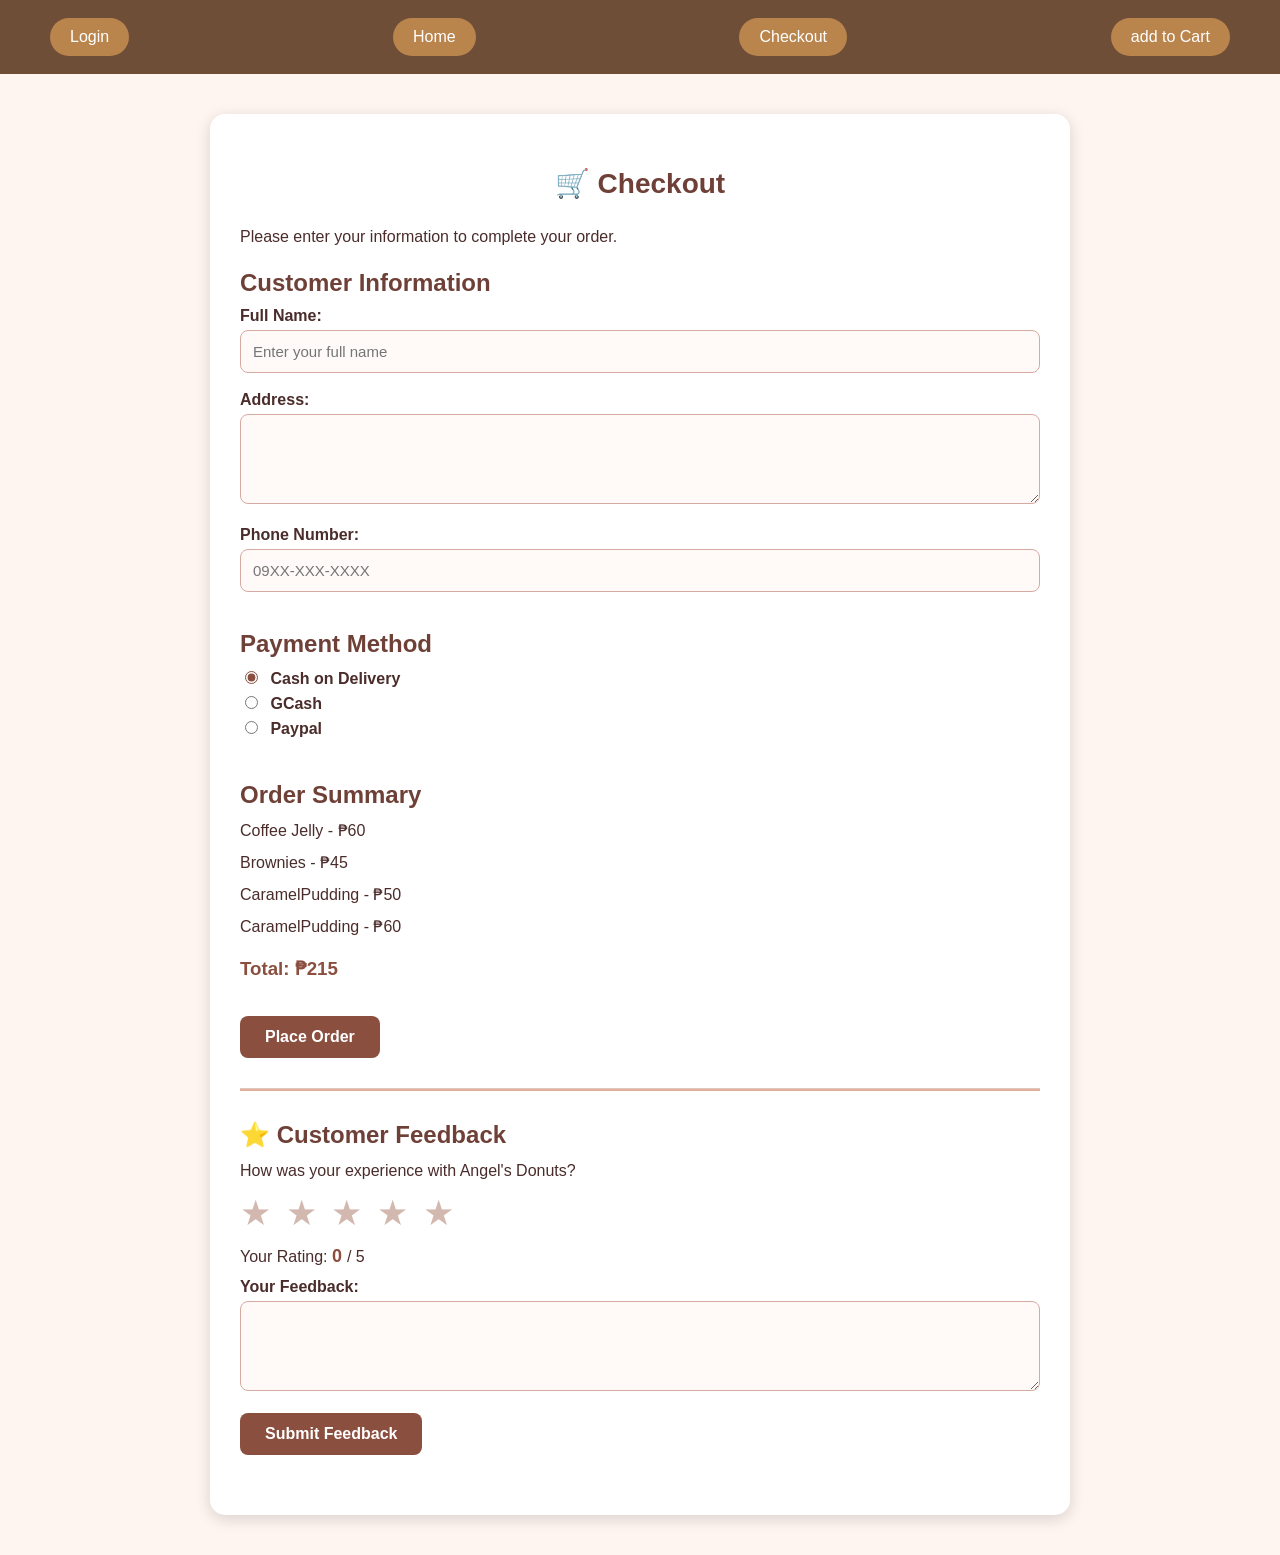
<file: checkout.html>
<!DOCTYPE html>
<html>
<head>

    <title>Checkout - Cart -Bean & bliss cafe</title>

    <!-- External CSS -->
    <link rel="stylesheet" href="checkout.css">

</head>

<body>

 <!-- Header -->
    <header>

        <nav>
            <a href="index.html">Login</a>
            <a href="home page.html">Home</a>
            <a href="checkout.html">Checkout</a>
            <a href="add to cart.html">add to Cart</a>
        </nav>

    </header>

    <!-- CHECKOUT -->

    <main>

        <h2>🛒 Checkout</h2>

        <p>Please enter your information to complete your order.</p>


        <!-- CUSTOMER INFORMATION -->

        <section>

            <h2>Customer Information</h2>

            <form onsubmit="placeOrder(event)">

                <label>Full Name:</label>
                <br>

                <input
                    type="text"
                    id="name"
                    placeholder="Enter your full name"
                    required>

                <br><br>


                <label>Address:</label>
                <br>

                <textarea
                    id="address"
                    placeholder="Enter your address"
                    required>
                </textarea>

                <br><br>


                <label>Phone Number:</label>
                <br>

                <input
                    type="text"
                    id="phone"
                    placeholder="09XX-XXX-XXXX"
                    required>

                <br><br>


                <!-- PAYMENT -->

                <h2>Payment Method</h2>

                <label>

                    <input
                        type="radio"
                        name="payment"
                        value="Cash on Delivery"
                        checked>

                    Cash on Delivery
                </label>
                <br>
                <label>
                    <input
                        type="radio"
                        name="payment"
                        value="GCash">

                    GCash
                </label>
                <br>
                <label>
                    <input
                        type="radio"
                        name="payment"
                        value="Pay on Pickup">
                    Paypal

                </label>

                <br><br>

                <!-- ORDER SUMMARY -->

                <h2>Order Summary</h2>

                <p> Coffee Jelly - ₱60</p>

                <p>Brownies - ₱45</p>

                <p> CaramelPudding - ₱50</p>

                <p>CaramelPudding - ₱60</p>

                <h3>Total: ₱215</h3>

                <br>

                <!-- PLACE ORDER -->

                <button type="submit">

                    Place Order

                </button>

            </form>

        </section>

        <hr>

        <!-- STAR FEEDBACK -->

        <section>

            <h2>⭐ Customer Feedback</h2>

            <p>How was your experience with Angel's Donuts?</p>

            <div id="stars">

                <span onclick="rate(1)">★</span>

                <span onclick="rate(2)">★</span>

                <span onclick="rate(3)">★</span>

                <span onclick="rate(4)">★</span>

                <span onclick="rate(5)">★</span>

            </div>

            <p>

                Your Rating:

                <strong id="rating">
                    0
                </strong>

                / 5

            </p>

            <label>Your Feedback:</label>

            <br>

            <textarea
                id="feedback"
                placeholder="Write your feedback here...">
            </textarea>

            <br><br>

            <button onclick="submitFeedback()">

                Submit Feedback

            </button>

            <p id="feedbackMessage"></p>

        </section>

    </main>

 <!-- JAVASCRIPT -->

    <script>

        let selectedRating = 0;


        // STAR RATING

        function rate(number) {

            selectedRating = number;

            document.getElementById("rating").innerHTML =
                number;

            let stars =
                document.querySelectorAll("#stars span");


            stars.forEach(function(star, index) {

                if(index < number) {

                    star.style.color = "gold";

                } else {

                    star.style.color = "gray";

                }

            });

        }


        // FEEDBACK

        function submitFeedback() {

            let feedback =
                document.getElementById("feedback").value;


            if(selectedRating === 0) {

                alert("Please select a star rating.");

                return;

            }


            if(feedback === "") {

                alert("Please write your feedback.");

                return;

            }


            document.getElementById(
                "feedbackMessage"
            ).innerHTML =
                "⭐ Thank you for your " +
                selectedRating +
                "-star feedback!";


            document.getElementById(
                "feedback"
            ).value = "";

        }

        // CHECKOUT

        function placeOrder(event) {

            event.preventDefault();


            let name =
                document.getElementById("name").value;


            alert(
                "🎉 Order Successful!\n\n" +
                "Thank you, " +
                name +
                "!\n" +
                "Your Angel's Donuts order has been placed."
            );

        }

    </script>

</body>

</html>
</file>
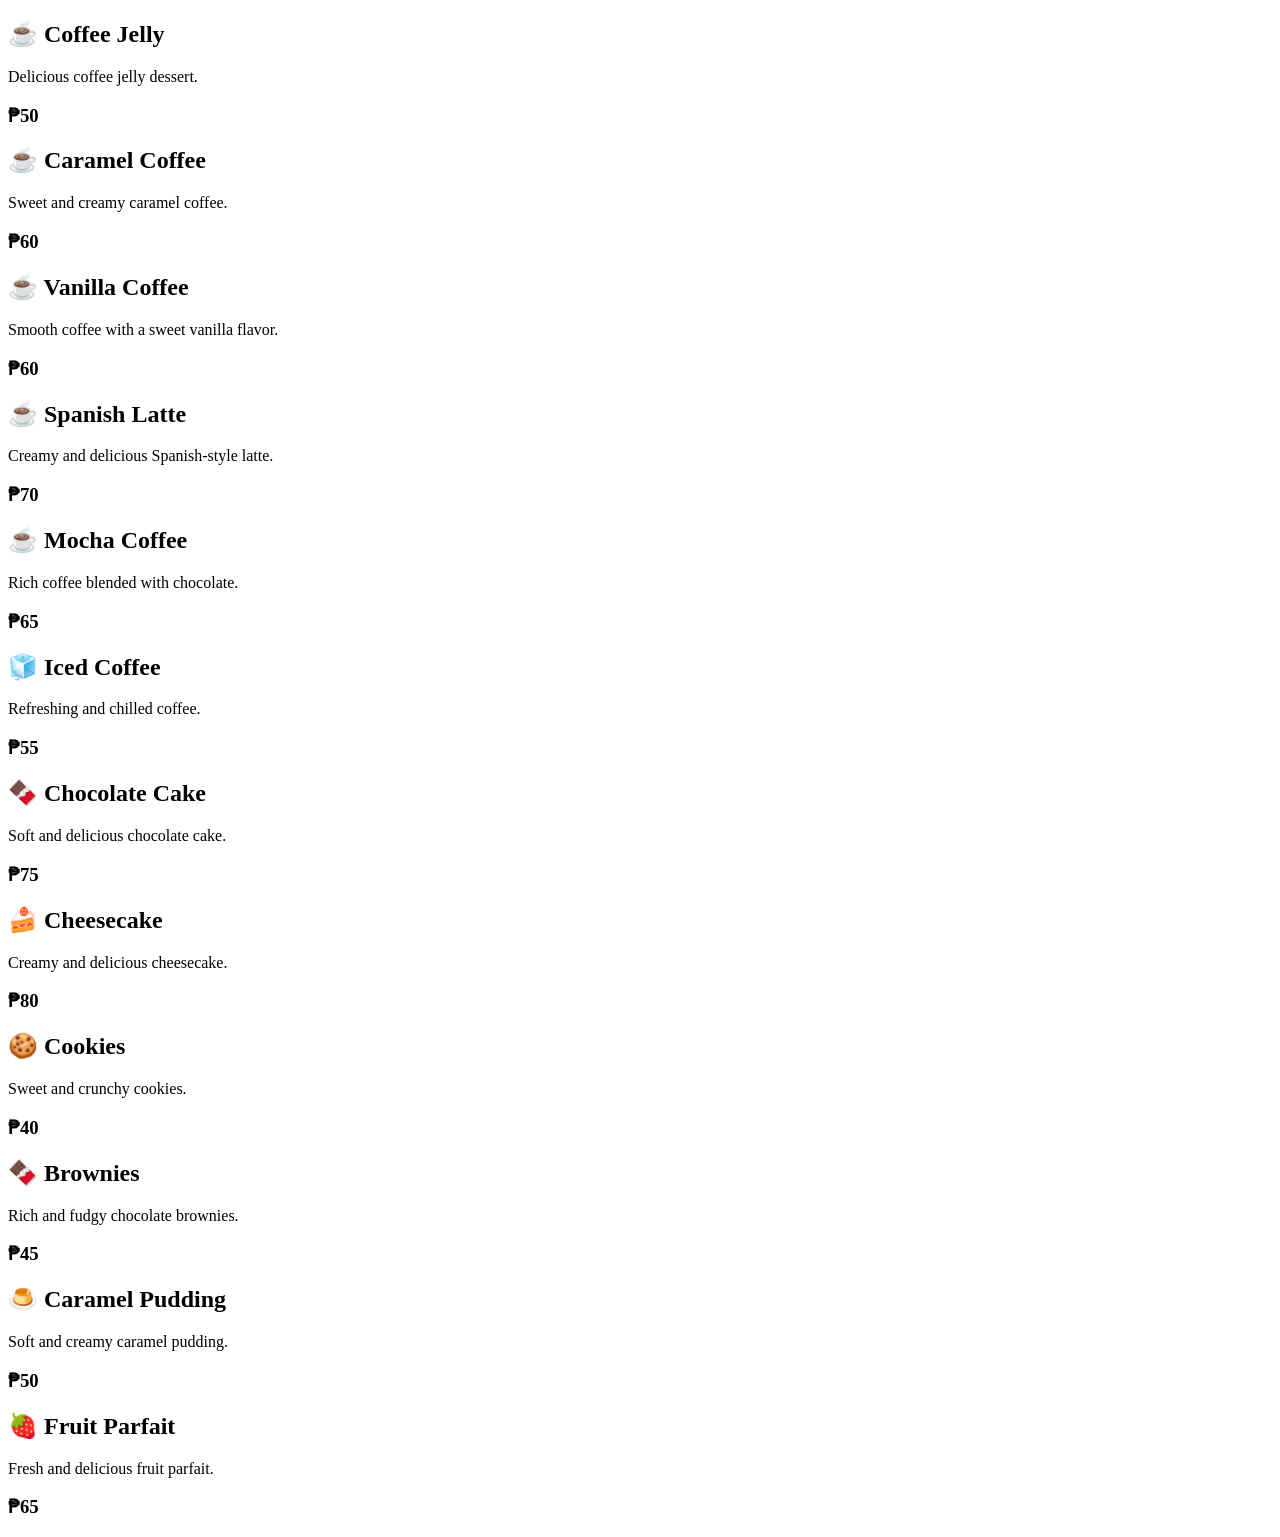
<file: search bar.html>
<!DOCTYPE html>
<html>
    
<body> 
<section id="products">

    <div class="product">
        <h2>☕ Coffee Jelly</h2>
        <p>Delicious coffee jelly dessert.</p>
        <h3>₱50</h3>
    </div>

    <div class="product">
        <h2>☕ Caramel Coffee</h2>
        <p>Sweet and creamy caramel coffee.</p>
        <h3>₱60</h3>
    </div>

    <div class="product">
        <h2>☕ Vanilla Coffee</h2>
        <p>Smooth coffee with a sweet vanilla flavor.</p>
        <h3>₱60</h3>
    </div>

    <div class="product">
        <h2>☕ Spanish Latte</h2>
        <p>Creamy and delicious Spanish-style latte.</p>
        <h3>₱70</h3>
    </div>

    <div class="product">
        <h2>☕ Mocha Coffee</h2>
        <p>Rich coffee blended with chocolate.</p>
        <h3>₱65</h3>
    </div>

    <div class="product">
        <h2>🧊 Iced Coffee</h2>
        <p>Refreshing and chilled coffee.</p>
        <h3>₱55</h3>
    </div>

    <div class="product">
        <h2>🍫 Chocolate Cake</h2>
        <p>Soft and delicious chocolate cake.</p>
        <h3>₱75</h3>
    </div>

    <div class="product">
        <h2>🍰 Cheesecake</h2>
        <p>Creamy and delicious cheesecake.</p>
        <h3>₱80</h3>
    </div>

    <div class="product">
        <h2>🍪 Cookies</h2>
        <p>Sweet and crunchy cookies.</p>
        <h3>₱40</h3>
    </div>

    <div class="product">
        <h2>🍫 Brownies</h2>
        <p>Rich and fudgy chocolate brownies.</p>
        <h3>₱45</h3>
    </div>

    <div class="product">
        <h2>🍮 Caramel Pudding</h2>
        <p>Soft and creamy caramel pudding.</p>
        <h3>₱50</h3>
    </div>

    <div class="product">
        <h2>🍓 Fruit Parfait</h2>
        <p>Fresh and delicious fruit parfait.</p>
        <h3>₱65</h3>
    </div>

</section>

<script>
function searchProducts() {

    let searchInput = document.getElementById("searchInput").value.toLowerCase();

    let products = document.querySelectorAll(".product");

    products.forEach(function(product) {

        let productName = product.querySelector("h2").textContent.toLowerCase();

        if (productName.includes(searchInput)) {
            product.style.display = "block";
        } else {
            product.style.display = "none";
        }

    });
}
</script

</body>
</html>
</file>
<file: checkout.css>
/* GENERAL */
body {
    font-family: Arial, sans-serif;
    background-color: #fff5f0;
    color: #4a2c2a;
    margin: 0;
    padding: 0;
}

/* ===== NAVIGATION BAR ===== */

nav {
     background-color: #6f4e37;
     color: white;
     padding: 18px 50px;

     display: flex;
     justify-content: space-between;
     align-items: center;

     position: sticky;
     top: 0;
     z-index: 1000;
 }

nav h2 {
    font-size: 25px;
    letter-spacing: 1px;
}

.nav-links {
    display: flex;
    gap: 10spx;
}

.nav-links a {
    color: white;
    text-decoration: none;
    font-weight: bold;
    font-size: 16px;
}

.nav-links a:hover {
    color: #ffd6a5;
}

/* Search Area */
.search-area {
    text-align: center;
    margin: 20px 0 30px;
}

.search-area input {
    width: 80%;
    max-width: 500px;
    padding: 14px;
    border: 2px solid #c8a27a;
    border-radius: 25px;
    font-size: 16px;
    outline: none;
}

.search-area input:focus {
    border-color: #6f4e37;
}

a {

Background: rgba(241, 172, 93, 0.581);
color:white;
text-decoration: none;
border: none;
 padding: 10px 20px;
Border-radius: 20px;
}

/* Horizontal Line */
hr {
    border: none;
    height: 2px;
    background-color: #e0b09a;
}

/* Main Content */
main {
    width: 90%;
    max-width: 1000px;
    margin: 30px auto;
}

main > h2 {
    text-align: center;
    font-size: 28px;
    margin-bottom: 25px;
}


/* MAIN CONTAINER */
main {
    width: 80%;
    max-width: 800px;
    margin: 40px auto;
    background-color: white;
    padding: 30px;
    border-radius: 15px;
    box-shadow: 0 4px 15px rgba(0, 0, 0, 0.15);
}

/* HEADINGS */
h2 {
    color: #6f4037;
    margin-bottom: 10px;
}

h3 {
    color: #8b4f3f;
}

/* PARAGRAPHS */
p {
    font-size: 16px;
    line-height: 1.5;
}

/* CUSTOMER INFORMATION SECTION */
section {
    margin-bottom: 30px;
}

/* LABELS */
label {
    font-weight: bold;
    display: inline-block;
    margin-bottom: 5px;
}

/* INPUTS AND TEXTAREAS */
input[type="text"],
textarea {
    width: 100%;
    padding: 12px;
    border: 1px solid #d6aaa0;
    border-radius: 8px;
    box-sizing: border-box;
    font-size: 15px;
    font-family: Arial, sans-serif;
    background-color: #fffaf8;
}

/* TEXTAREA */
textarea {
    min-height: 90px;
    resize: vertical;
}

/* INPUT FOCUS */
input[type="text"]:focus,
textarea:focus {
    outline: none;
    border-color: #a85d4c;
    box-shadow: 0 0 5px rgba(168, 93, 76, 0.3);
}

/* PAYMENT RADIO BUTTONS */
input[type="radio"] {
    margin-right: 8px;
    accent-color: #8b4f3f;
}

/* ORDER SUMMARY */
section p {
    margin: 8px 0;
}

/* BUTTONS */
button {
    background-color: #8b4f3f;
    color: white;
    border: none;
    padding: 12px 25px;
    border-radius: 8px;
    font-size: 16px;
    font-weight: bold;
    cursor: pointer;
    transition: 0.3s;
}

button:hover {
    background-color: #6f4037;
    transform: scale(1.03);
}

/* LINE */
hr {
    border: none;
    border-top: 1px solid #e0c8c0;
    margin: 30px 0;
}

/* STAR FEEDBACK */
#stars {
    font-size: 35px;
    margin: 10px 0;
}

#stars span {
    color: #d3b8b0;
    cursor: pointer;
    margin-right: 5px;
    transition: 0.2s;
}

#stars span:hover {
    color: #f4b400;
    transform: scale(1.1);
}

/* RATING NUMBER */
#rating {
    color: #8b4f3f;
    font-size: 18px;
}

/* FEEDBACK MESSAGE */
#feedbackMessage {
    font-weight: bold;
    color: #6f4037;
    margin-top: 15px;
}

/* MOBILE DESIGN */
@media (max-width: 600px) {

    main {
        width: 90%;
        padding: 20px;
        margin: 20px auto;
    }

    h2 {
        font-size: 22px;
    }

    input[type="text"],
    textarea {
        font-size: 14px;
    }

    button {
        width: 100%;
    }

    #stars {
        font-size: 30px;
    }
}
</file>
